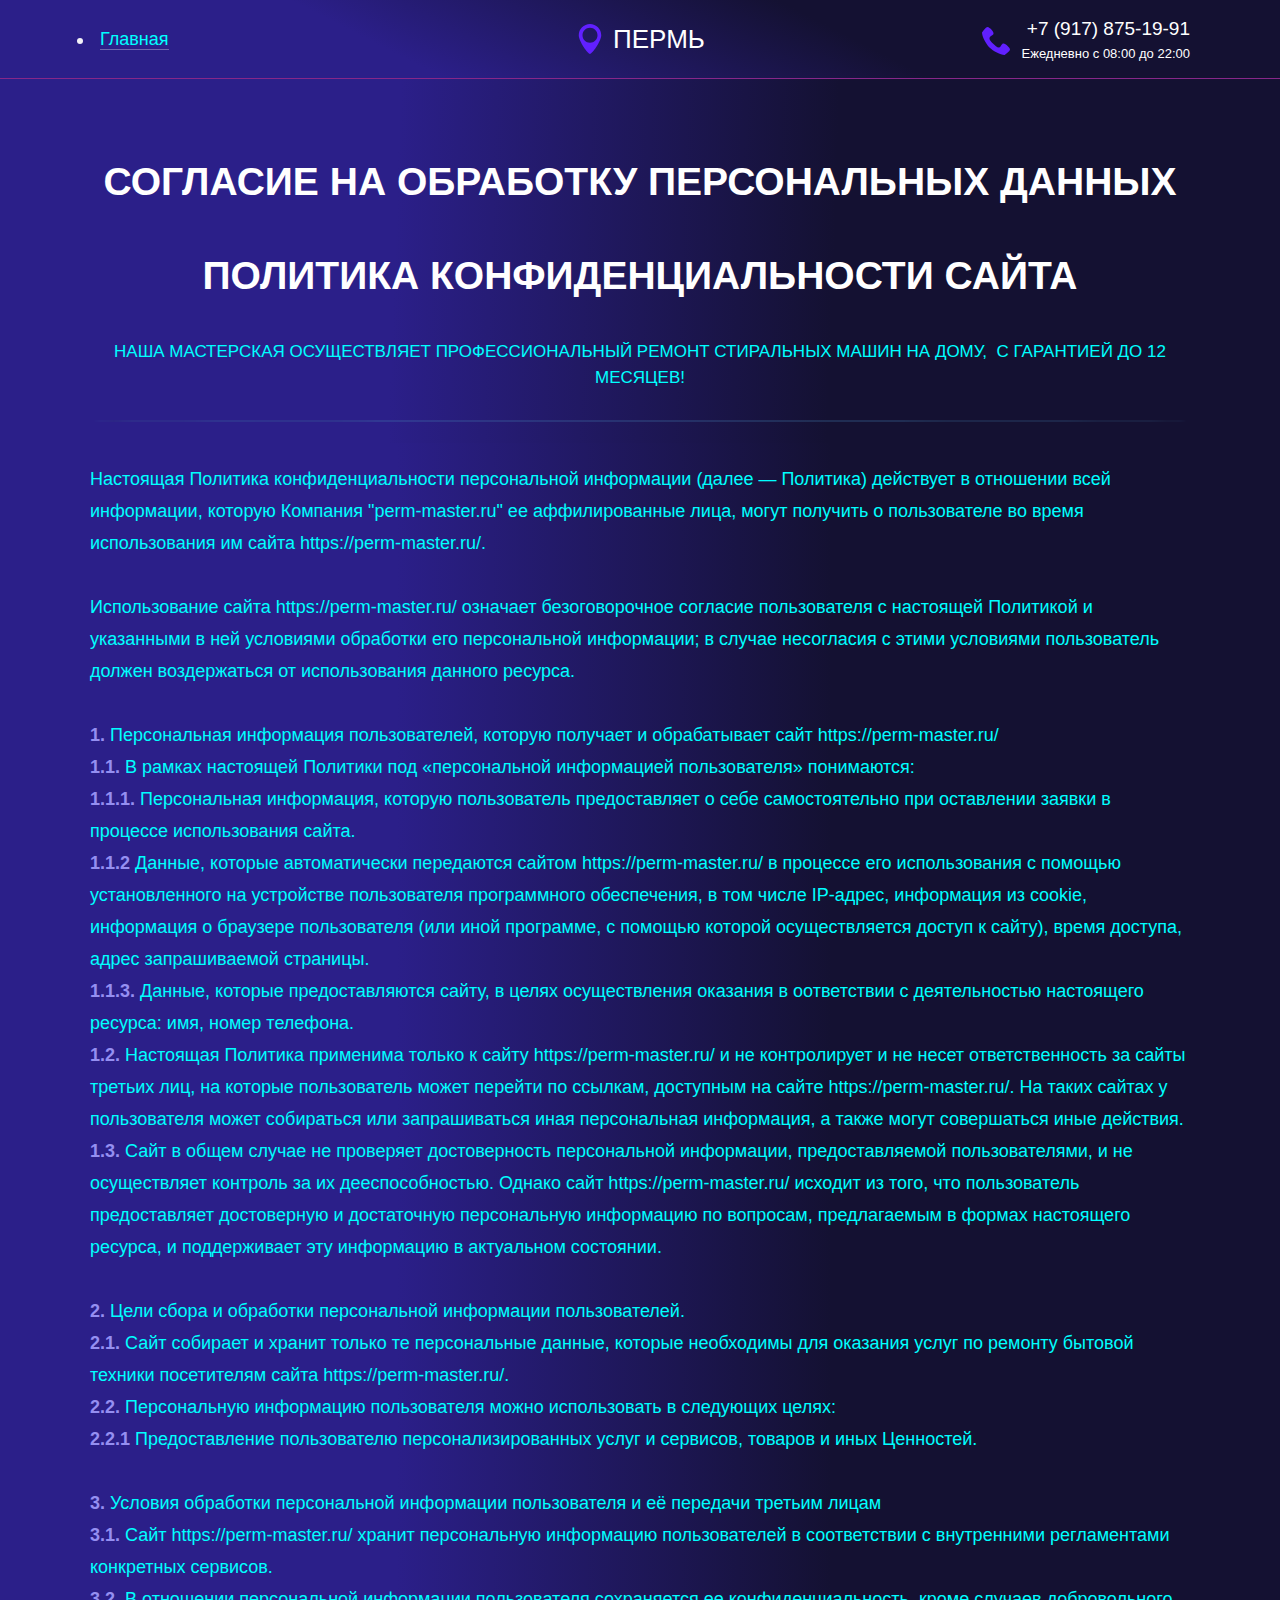
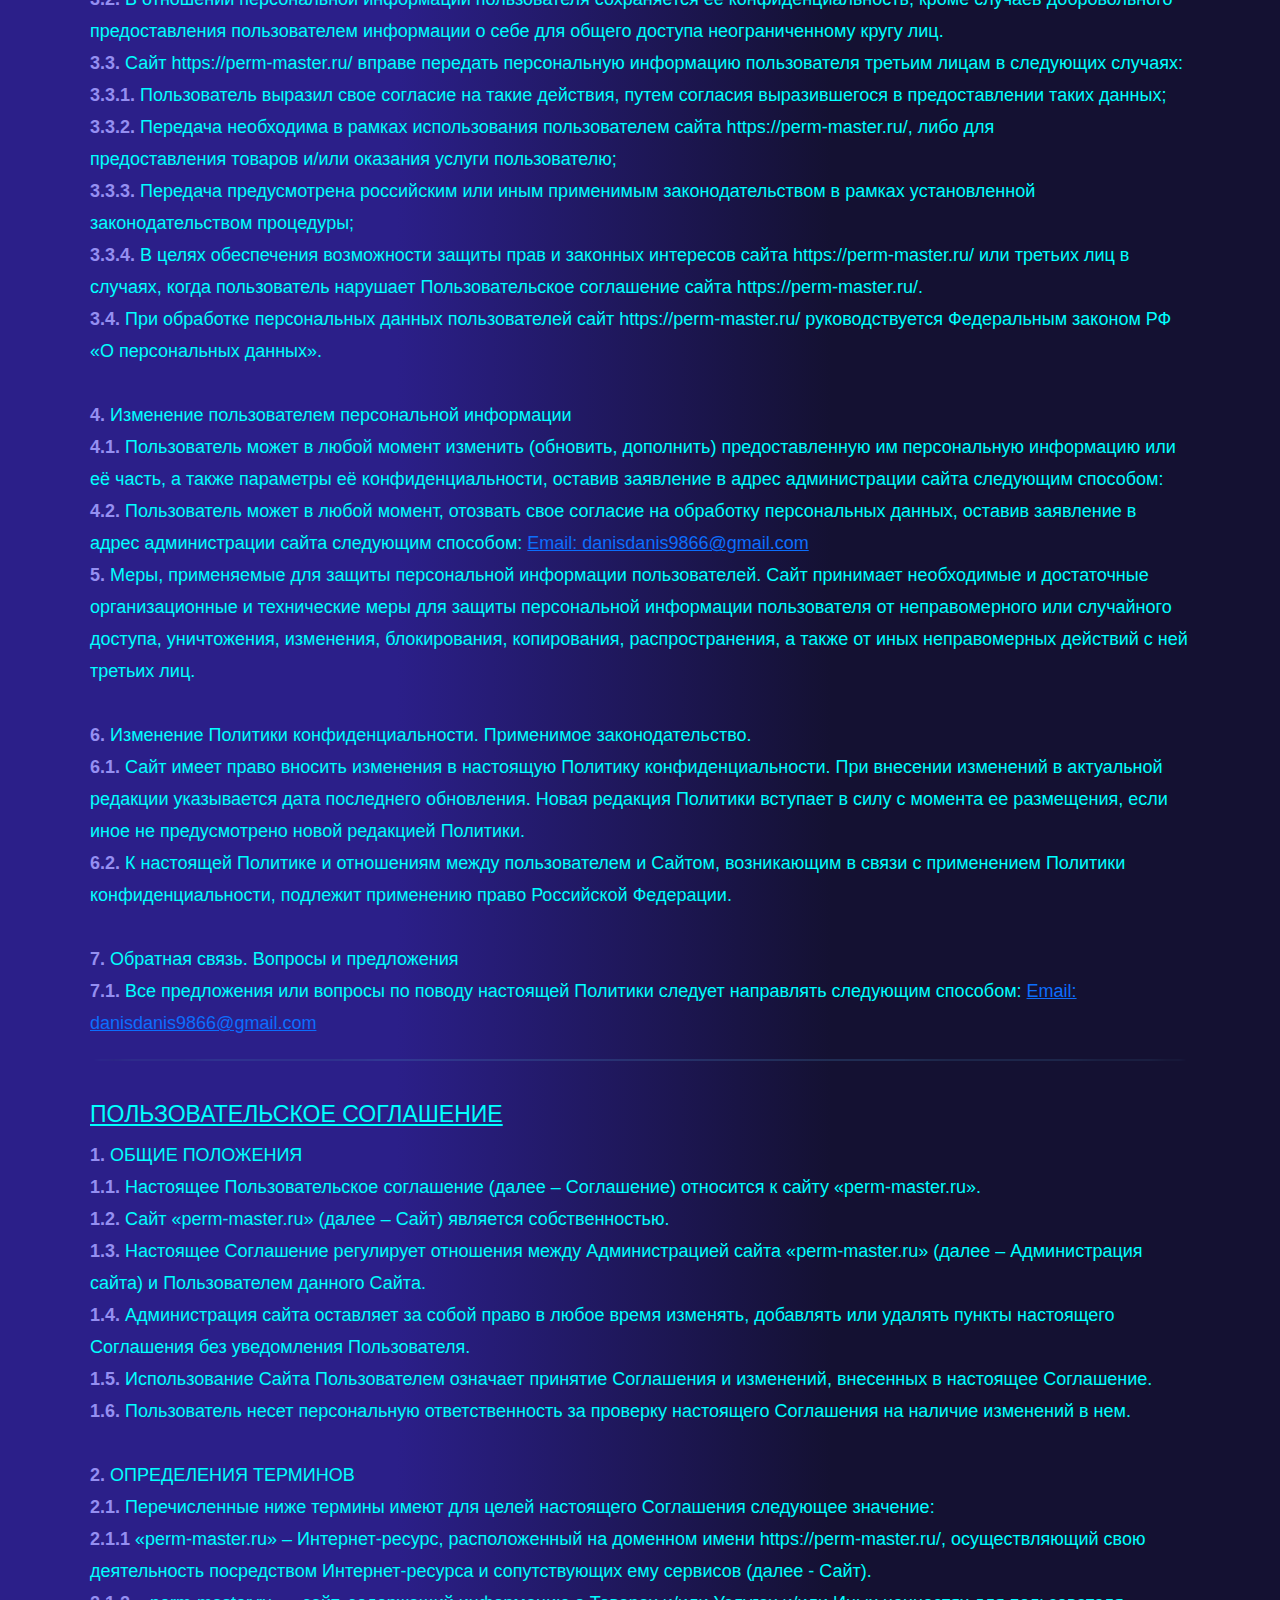
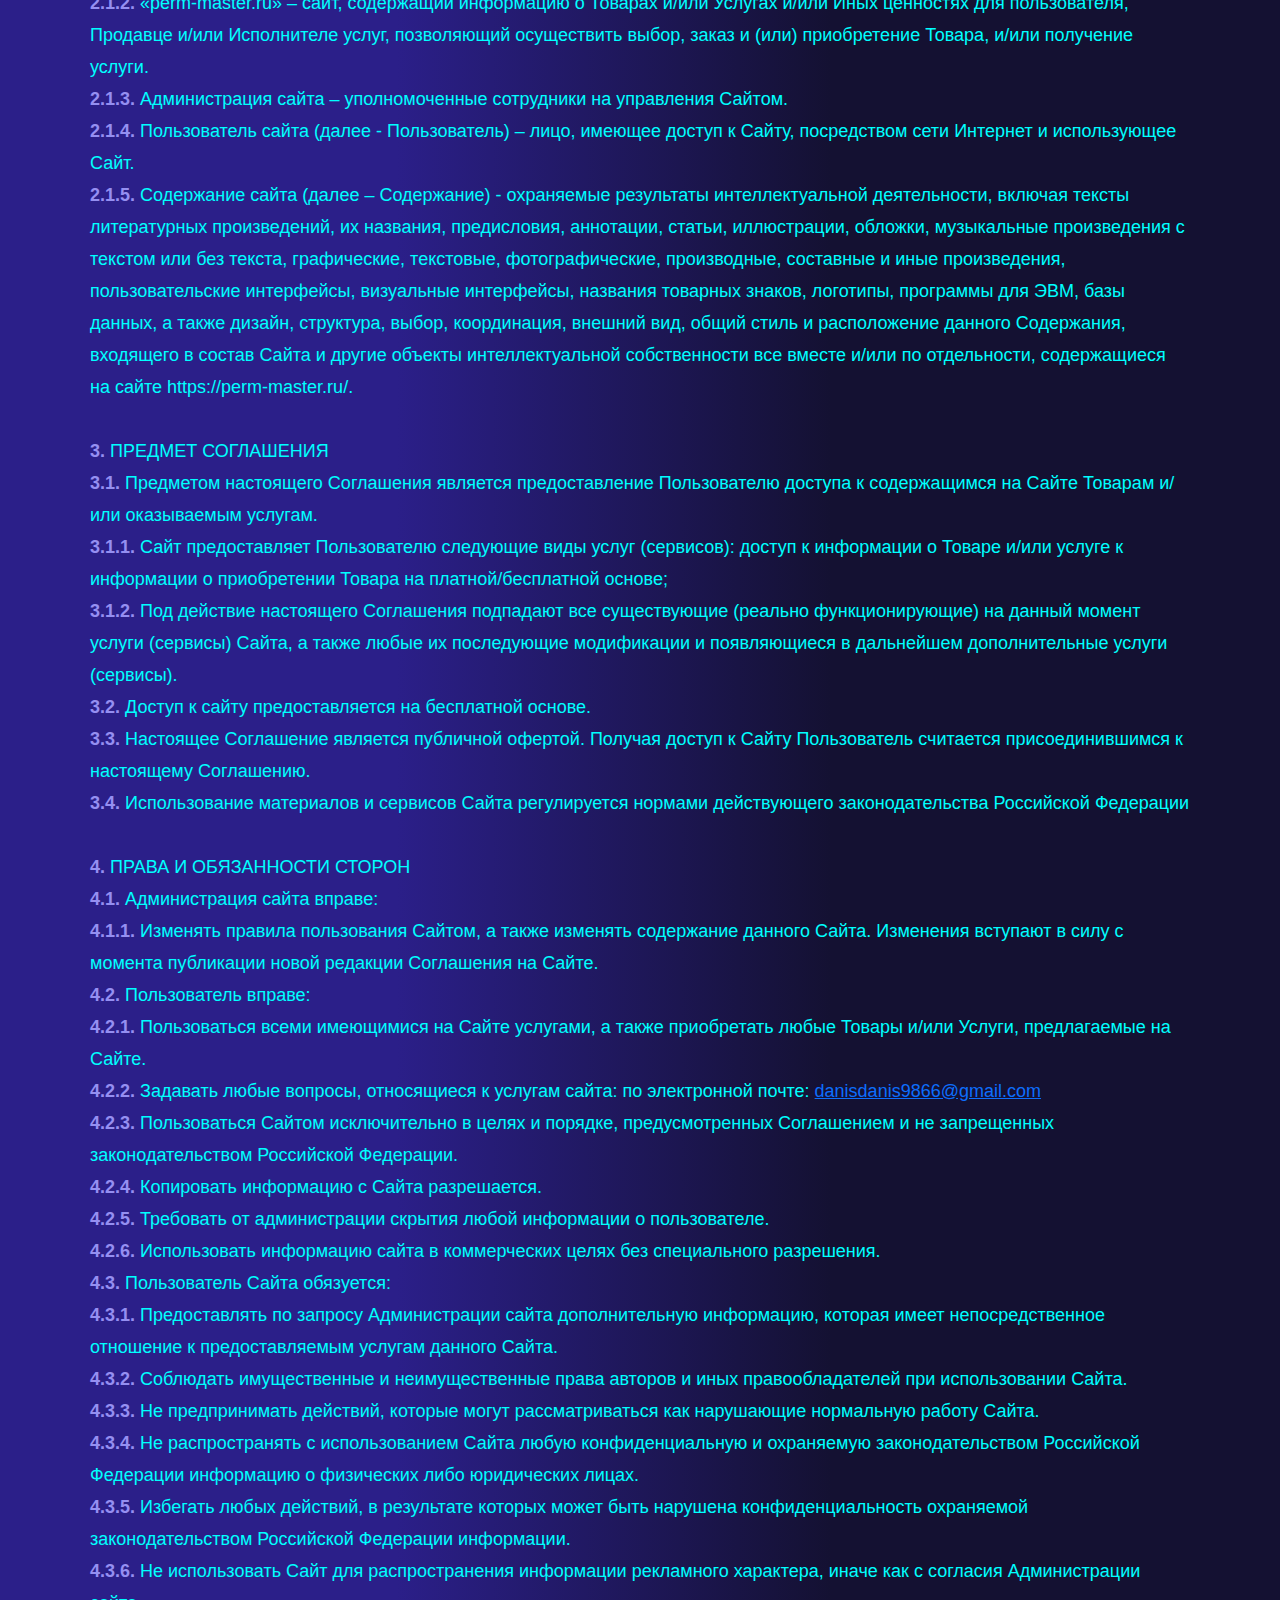
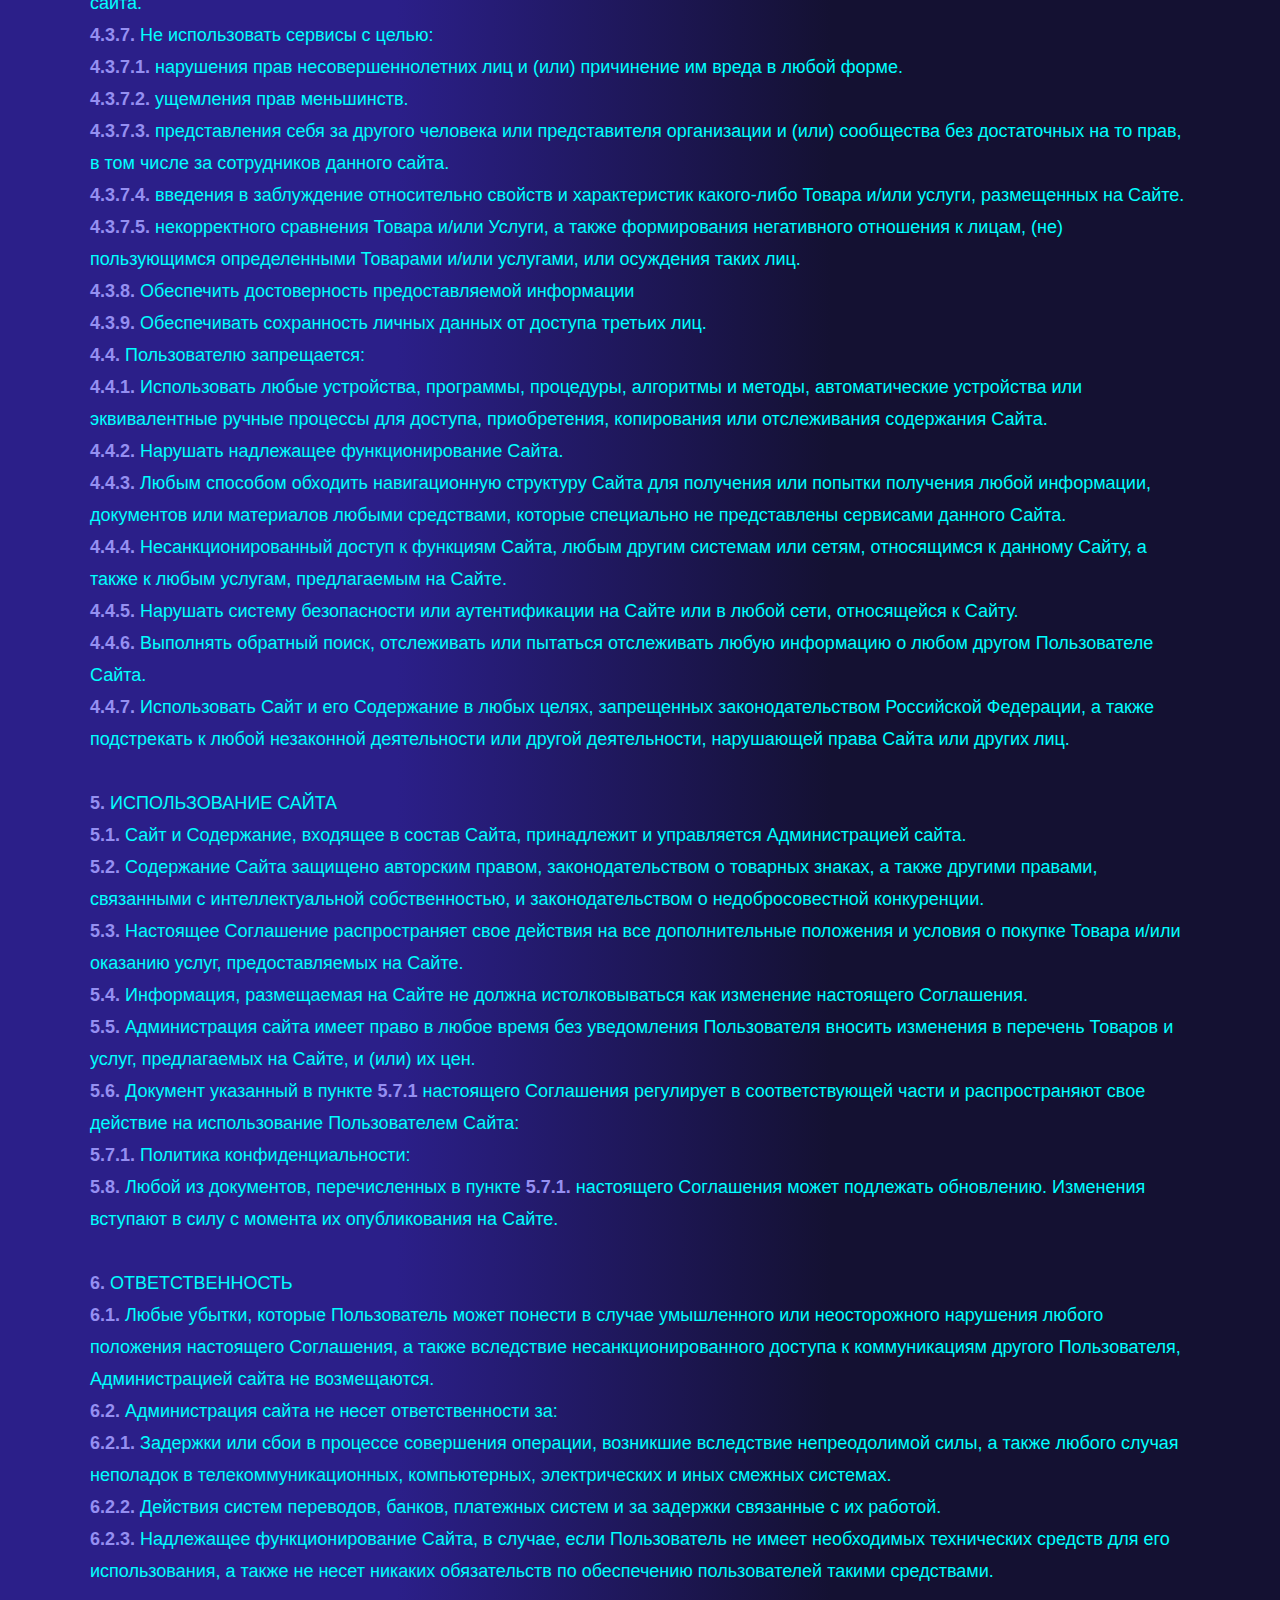
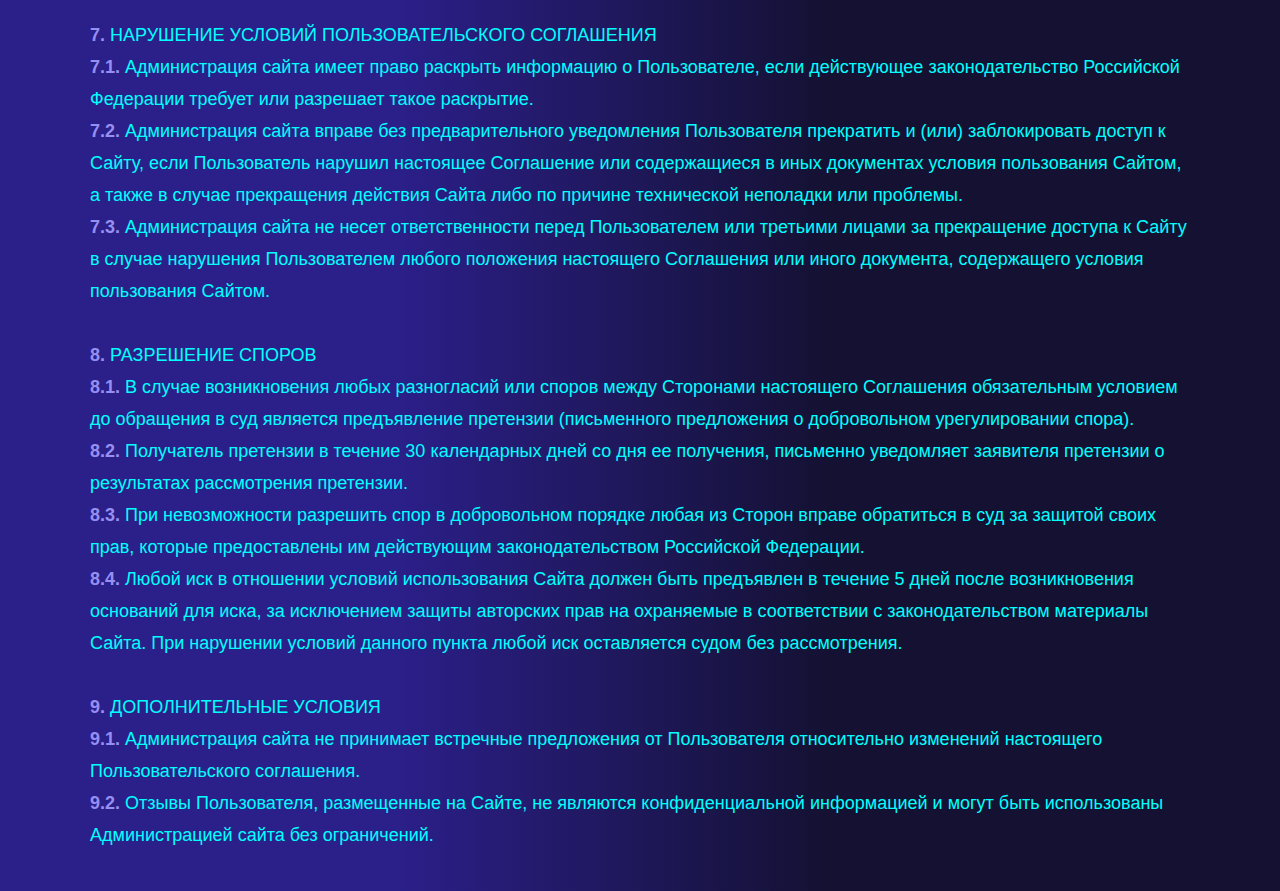
<file: policy.html>
<!DOCTYPE html>
<html lang="ru">

<head>
    <meta charset="UTF-8">
    <meta http-equiv="X-UA-Compatible" content="IE=edge">
    <meta name="viewport" content="width=device-width,initial-scale=1">
    <link rel="apple-touch-icon" sizes="57x57" href="icon/favicon/apple-icon-57x57.webp">
    <link rel="apple-touch-icon" sizes="60x60" href="icon/favicon//apple-icon-60x60.webp">
    <link rel="apple-touch-icon" sizes="72x72" href="icon/favicon//apple-icon-72x72.webp">
    <link rel="apple-touch-icon" sizes="76x76" href="icon/favicon//apple-icon-76x76.webp">
    <link rel="apple-touch-icon" sizes="114x114" href="icon/favicon//apple-icon-114x114.webp">
    <link rel="apple-touch-icon" sizes="120x120" href="icon/favicon//apple-icon-120x120.webp">
    <link rel="apple-touch-icon" sizes="144x144" href="icon/favicon//apple-icon-144x144.webp">
    <link rel="apple-touch-icon" sizes="152x152" href="icon/favicon//apple-icon-152x152.webp">
    <link rel="apple-touch-icon" sizes="180x180" href="icon/favicon//apple-icon-180x180.webp">
    <link rel="icon" type="image/png" sizes="192x192" href="icon/favicon//android-icon-192x192.webp">
    <link rel="icon" type="image/png" sizes="32x32" href="icon/favicon//favicon-32x32.webp">
    <link rel="icon" type="image/png" sizes="96x96" href="icon/favicon//favicon-96x96.webp">
    <link rel="icon" type="image/png" sizes="16x16" href="icon/favicon//favicon-16x16.webp">
    <link rel="manifest" href="icon/favicon//manifest.json">
    <meta name="msapplication-TileColor" content="#ffffff">
    <meta name="msapplication-TileImage" content="icon/favicon//ms-icon-144x144.webp">
    <meta name="theme-color" content="#ffffff">
    <title>Policy</title>
    <link rel="stylesheet" href="css/style.min.css">
</head>

<body>
    <header class="confidi">
        <nav>
            <div class="container">
                <div class="confidi__inner">
                    <ul class="confidi__menu">
                        <li><a href="index.html">Главная</a></li>
                    </ul>
                    <div class="confidi__navig">
                        <ul class="confidi__list"><img src="icon/header/address-icon.svg" alt="address">
                            <li class="confidi__subtitle">
                                <p>Пермь</p>
                            </li>
                        </ul>
                    </div>
                    <div class="confidi__contacts"><img src="icon/header/phone-icon.svg" alt="phone"> <a
                            href="tel:+79178751991" class="confidi__phone">+7 (917) 875-19-91</a>
                        <div class="confidi__address">Ежедневно с 08:00 до 22:00</div>
                    </div>
                </div>
            </div>
        </nav>
    </header>
    <section class="policy">
        <div class="container">
            <div class="policy__promo">
                <div class="policy__wrapper">
                    <h1 class="policy__header">Согласие на обработку персональных данных<br><br>Политика
                        конфиденциальности сайта</h1>
                    <h2 class="policy__subheader">Наша мастерская осуществляет профессиональный ремонт стиральных машин
                        на дому,&nbsp; с гарантией до 12 месяцев!</h2>
                </div>
            </div>
            <hr>
        </div>
    </section>
    <section class="info">
        <div class="container">
            <p class="info__font">Настоящая Политика конфиденциальности персональной информации (далее — Политика)
                действует в отношении всей информации, которую Компания "perm-master.ru" ее аффилированные лица, могут
                получить о пользователе во время использования им сайта https://perm-master.ru/.<br><br>Использование
                сайта https://perm-master.ru/ означает безоговорочное согласие пользователя с настоящей Политикой и
                указанными в ней условиями обработки его персональной информации; в случае несогласия с этими условиями
                пользователь должен воздержаться от использования данного ресурса.<br><br><b>1.</b> Персональная
                информация пользователей, которую получает и обрабатывает сайт https://perm-master.ru/<br><b>1.1.</b> В
                рамках настоящей Политики под «персональной информацией пользователя» понимаются:<br><b>1.1.1.</b>
                Персональная информация, которую пользователь предоставляет о себе самостоятельно при оставлении заявки
                в процессе использования сайта.<br><b>1.1.2</b> Данные, которые автоматически передаются сайтом
                https://perm-master.ru/ в процессе его использования с помощью установленного на устройстве пользователя
                программного обеспечения, в том числе IP-адрес, информация из cookie, информация о браузере пользователя
                (или иной программе, с помощью которой осуществляется доступ к сайту), время доступа, адрес
                запрашиваемой страницы.<br><b>1.1.3.</b> Данные, которые предоставляются сайту, в целях осуществления
                оказания в оответствии с деятельностью настоящего ресурса: имя, номер телефона.<br><b>1.2.</b> Настоящая
                Политика применима только к сайту https://perm-master.ru/ и не контролирует и не несет ответственность
                за сайты третьих лиц, на которые пользователь может перейти по ссылкам, доступным на сайте
                https://perm-master.ru/. На таких сайтах у пользователя может собираться или запрашиваться иная
                персональная информация, а также могут совершаться иные действия.<br><b>1.3.</b> Сайт в общем случае не
                проверяет достоверность персональной информации, предоставляемой пользователями, и не осуществляет
                контроль за их дееспособностью. Однако сайт https://perm-master.ru/ исходит из того, что пользователь
                предоставляет достоверную и достаточную персональную информацию по вопросам, предлагаемым в формах
                настоящего ресурса, и поддерживает эту информацию в актуальном состоянии.<br><br><b>2.</b> Цели сбора и
                обработки персональной информации пользователей.<br><b>2.1.</b> Сайт собирает и хранит только те
                персональные данные, которые необходимы для оказания услуг по ремонту бытовой техники посетителям сайта
                https://perm-master.ru/.<br><b>2.2.</b> Персональную информацию пользователя можно использовать в
                следующих целях:<br><b>2.2.1</b> Предоставление пользователю персонализированных услуг и сервисов,
                товаров и иных Ценностей.<br><br><b>3.</b> Условия обработки персональной информации пользователя и её
                передачи третьим лицам<br><b>3.1.</b> Сайт https://perm-master.ru/ хранит персональную информацию
                пользователей в соответствии с внутренними регламентами конкретных сервисов.<br><b>3.2.</b> В отношении
                персональной информации пользователя сохраняется ее конфиденциальность, кроме случаев добровольного
                предоставления пользователем информации о себе для общего доступа неограниченному кругу
                лиц.<br><b>3.3.</b> Сайт https://perm-master.ru/ вправе передать персональную информацию пользователя
                третьим лицам в следующих случаях:<br><b>3.3.1.</b> Пользователь выразил свое согласие на такие
                действия, путем согласия выразившегося в предоставлении таких данных;<br><b>3.3.2.</b> Передача
                необходима в рамках использования пользователем сайта https://perm-master.ru/, либо
                для<br>предоставления товаров и/или оказания услуги пользователю;<br><b>3.3.3.</b> Передача
                предусмотрена российским или иным применимым законодательством в рамках установленной законодательством
                процедуры;<br><b>3.3.4.</b> В целях обеспечения возможности защиты прав и законных интересов сайта
                https://perm-master.ru/ или третьих лиц в случаях, когда пользователь нарушает Пользовательское
                соглашение сайта https://perm-master.ru/.<br><b>3.4.</b> При обработке персональных данных пользователей
                сайт https://perm-master.ru/ руководствуется Федеральным законом РФ «О персональных
                данных».<br><br><b>4.</b> Изменение пользователем персональной информации<br><b>4.1.</b> Пользователь
                может в любой момент изменить (обновить, дополнить) предоставленную им персональную информацию или её
                часть, а также параметры её конфиденциальности, оставив заявление в адрес администрации сайта следующим
                способом:<br><b>4.2.</b> Пользователь может в любой момент, отозвать свое согласие на обработку
                персональных данных, оставив заявление в адрес администрации сайта следующим способом: <a
                    href="mailto:danisdanis9866@gmail.com" target="_blank">Email:
                    danisdanis9866@gmail.com</a><br><b>5.</b> Меры, применяемые для защиты персональной информации
                пользователей. Сайт принимает необходимые и достаточные организационные и технические меры для защиты
                персональной информации пользователя от неправомерного или случайного доступа, уничтожения, изменения,
                блокирования, копирования, распространения, а также от иных неправомерных действий с ней третьих
                лиц.<br><br><b>6.</b> Изменение Политики конфиденциальности. Применимое законодательство.<br><b>6.1.</b>
                Сайт имеет право вносить изменения в настоящую Политику конфиденциальности. При внесении изменений в
                актуальной редакции указывается дата последнего обновления. Новая редакция Политики вступает в силу с
                момента ее размещения, если иное не предусмотрено новой редакцией Политики.<br><b>6.2.</b> К настоящей
                Политике и отношениям между пользователем и Сайтом, возникающим в связи с применением Политики
                конфиденциальности, подлежит применению право Российской Федерации.<br><br><b>7.</b> Обратная связь.
                Вопросы и предложения<br><b>7.1.</b> Все предложения или вопросы по поводу настоящей Политики следует
                направлять следующим способом: <a href="mailto:danisdanis9866@gmail.com" target="_blank">Email:
                    danisdanis9866@gmail.com</a></p>
            <hr><br>
            <h4 class="info__title">ПОЛЬЗОВАТЕЛЬСКОЕ СОГЛАШЕНИЕ</h4>
            <p class="info__font"><b>1.</b> ОБЩИЕ ПОЛОЖЕНИЯ<br><b>1.1.</b> Настоящее Пользовательское соглашение (далее
                – Соглашение) относится к сайту «perm-master.ru».<br><b>1.2.</b> Сайт «perm-master.ru» (далее – Сайт)
                является собственностью.<br><b>1.3.</b> Настоящее Соглашение регулирует отношения между Администрацией
                сайта «perm-master.ru» (далее – Администрация сайта) и Пользователем данного Сайта.<br><b>1.4.</b>
                Администрация сайта оставляет за собой право в любое время изменять, добавлять или удалять пункты
                настоящего Соглашения без уведомления Пользователя.<br><b>1.5.</b> Использование Сайта Пользователем
                означает принятие Соглашения и изменений, внесенных в настоящее Соглашение.<br><b>1.6.</b> Пользователь
                несет персональную ответственность за проверку настоящего Соглашения на наличие изменений в
                нем.<br><br><b>2.</b> ОПРЕДЕЛЕНИЯ ТЕРМИНОВ<br><b>2.1.</b> Перечисленные ниже термины имеют для целей
                настоящего Соглашения следующее значение:<br><b>2.1.1</b> «perm-master.ru» – Интернет-ресурс,
                расположенный на доменном имени https://perm-master.ru/, осуществляющий свою деятельность посредством
                Интернет-ресурса и сопутствующих ему сервисов (далее - Сайт).<br><b>2.1.2.</b> «perm-master.ru» – сайт,
                содержащий информацию о Товарах и/или Услугах и/или Иных ценностях для пользователя, Продавце и/или
                Исполнителе услуг, позволяющий осуществить выбор, заказ и (или) приобретение Товара, и/или получение
                услуги.<br><b>2.1.3.</b> Администрация сайта – уполномоченные сотрудники на управления
                Сайтом.<br><b>2.1.4.</b> Пользователь сайта (далее - Пользователь) – лицо, имеющее доступ к Сайту,
                посредством сети Интернет и использующее Сайт.<br><b>2.1.5.</b> Содержание сайта (далее – Содержание) -
                охраняемые результаты интеллектуальной деятельности, включая тексты литературных произведений, их
                названия, предисловия, аннотации, статьи, иллюстрации, обложки, музыкальные произведения с текстом или
                без текста, графические, текстовые, фотографические, производные, составные и иные произведения,
                пользовательские интерфейсы, визуальные интерфейсы, названия товарных знаков, логотипы, программы для
                ЭВМ, базы данных, а также дизайн, структура, выбор, координация, внешний вид, общий стиль и расположение
                данного Содержания, входящего в состав Сайта и другие объекты интеллектуальной собственности все вместе
                и/или по отдельности, содержащиеся на сайте https://perm-master.ru/.<br><br><b>3.</b> ПРЕДМЕТ
                СОГЛАШЕНИЯ<br><b>3.1.</b> Предметом настоящего Соглашения является предоставление Пользователю доступа к
                содержащимся на Сайте Товарам и/или оказываемым услугам.<br><b>3.1.1.</b> Сайт предоставляет
                Пользователю следующие виды услуг (сервисов): доступ к информации о Товаре и/или услуге к информации о
                приобретении Товара на платной/бесплатной основе;<br><b>3.1.2.</b> Под действие настоящего Соглашения
                подпадают все существующие (реально функционирующие) на данный момент услуги (сервисы) Сайта, а также
                любые их последующие модификации и появляющиеся в дальнейшем дополнительные услуги
                (сервисы).<br><b>3.2.</b> Доступ к сайту предоставляется на бесплатной основе.<br><b>3.3.</b> Настоящее
                Соглашение является публичной офертой. Получая доступ к Сайту Пользователь считается присоединившимся к
                настоящему Соглашению.<br><b>3.4.</b> Использование материалов и сервисов Сайта регулируется нормами
                действующего законодательства Российской Федерации<br><br><b>4.</b> ПРАВА И ОБЯЗАННОСТИ
                СТОРОН<br><b>4.1.</b> Администрация сайта вправе:<br><b>4.1.1.</b> Изменять правила пользования Сайтом,
                а также изменять содержание данного Сайта. Изменения вступают в силу с момента публикации новой редакции
                Соглашения на Сайте.<br><b>4.2.</b> Пользователь вправе:<br><b>4.2.1.</b> Пользоваться всеми имеющимися
                на Сайте услугами, а также приобретать любые Товары и/или Услуги, предлагаемые на
                Сайте.<br><b>4.2.2.</b> Задавать любые вопросы, относящиеся к услугам сайта: по электронной почте: <a
                    href="mailto:danisdanis9866@gmail.com" target="_blank">danisdanis9866@gmail.com</a><br><b>4.2.3.</b>
                Пользоваться Сайтом исключительно в целях и порядке, предусмотренных Соглашением и не запрещенных
                законодательством Российской Федерации.<br><b>4.2.4.</b> Копировать информацию с Сайта
                разрешается.<br><b>4.2.5.</b> Требовать от администрации скрытия любой информации о
                пользователе.<br><b>4.2.6.</b> Использовать информацию сайта в коммерческих целях без специального
                разрешения.<br><b>4.3.</b> Пользователь Сайта обязуется:<br><b>4.3.1.</b> Предоставлять по запросу
                Администрации сайта дополнительную информацию, которая имеет непосредственное отношение к
                предоставляемым услугам данного Сайта.<br><b>4.3.2.</b> Соблюдать имущественные и неимущественные права
                авторов и иных правообладателей при использовании Сайта.<br><b>4.3.3.</b> Не предпринимать действий,
                которые могут рассматриваться как нарушающие нормальную работу Сайта.<br><b>4.3.4.</b> Не распространять
                с использованием Сайта любую конфиденциальную и охраняемую законодательством Российской Федерации
                информацию о физических либо юридических лицах.<br><b>4.3.5.</b> Избегать любых действий, в результате
                которых может быть нарушена конфиденциальность охраняемой законодательством Российской Федерации
                информации.<br><b>4.3.6.</b> Не использовать Сайт для распространения информации рекламного характера,
                иначе как с согласия Администрации сайта.<br><b>4.3.7.</b> Не использовать сервисы с
                целью:<br><b>4.3.7.1.</b> нарушения прав несовершеннолетних лиц и (или) причинение им вреда в любой
                форме.<br><b>4.3.7.2.</b> ущемления прав меньшинств.<br><b>4.3.7.3.</b> представления себя за другого
                человека или представителя организации и (или) сообщества без достаточных на то прав, в том числе за
                сотрудников данного сайта.<br><b>4.3.7.4.</b> введения в заблуждение относительно свойств и
                характеристик какого-либо Товара и/или услуги, размещенных на Сайте.<br><b>4.3.7.5.</b> некорректного
                сравнения Товара и/или Услуги, а также формирования негативного отношения к лицам, (не) пользующимся
                определенными Товарами и/или услугами, или осуждения таких лиц.<br><b>4.3.8.</b> Обеспечить
                достоверность предоставляемой информации<br><b>4.3.9.</b> Обеспечивать сохранность личных данных от
                доступа третьих лиц.<br><b>4.4.</b> Пользователю запрещается:<br><b>4.4.1.</b> Использовать любые
                устройства, программы, процедуры, алгоритмы и методы, автоматические устройства или эквивалентные ручные
                процессы для доступа, приобретения, копирования или отслеживания содержания Сайта.<br><b>4.4.2.</b>
                Нарушать надлежащее функционирование Сайта.<br><b>4.4.3.</b> Любым способом обходить навигационную
                структуру Сайта для получения или попытки получения любой информации, документов или материалов любыми
                средствами, которые специально не представлены сервисами данного Сайта.<br><b>4.4.4.</b>
                Несанкционированный доступ к функциям Сайта, любым другим системам или сетям, относящимся к данному
                Сайту, а также к любым услугам, предлагаемым на Сайте.<br><b>4.4.5.</b> Нарушать систему безопасности
                или аутентификации на Сайте или в любой сети, относящейся к Сайту.<br><b>4.4.6.</b> Выполнять обратный
                поиск, отслеживать или пытаться отслеживать любую информацию о любом другом Пользователе
                Сайта.<br><b>4.4.7.</b> Использовать Сайт и его Содержание в любых целях, запрещенных законодательством
                Российской Федерации, а также подстрекать к любой незаконной деятельности или другой деятельности,
                нарушающей права Сайта или других лиц.<br><br><b>5.</b> ИСПОЛЬЗОВАНИЕ САЙТА<br><b>5.1.</b> Сайт и
                Содержание, входящее в состав Сайта, принадлежит и управляется Администрацией сайта.<br><b>5.2.</b>
                Содержание Сайта защищено авторским правом, законодательством о товарных знаках, а также другими
                правами, связанными с интеллектуальной собственностью, и законодательством о недобросовестной
                конкуренции.<br><b>5.3.</b> Настоящее Соглашение распространяет свое действия на все дополнительные
                положения и условия о покупке Товара и/или оказанию услуг, предоставляемых на Сайте.<br><b>5.4.</b>
                Информация, размещаемая на Сайте не должна истолковываться как изменение настоящего
                Соглашения.<br><b>5.5.</b> Администрация сайта имеет право в любое время без уведомления Пользователя
                вносить изменения в перечень Товаров и услуг, предлагаемых на Сайте, и (или) их цен.<br><b>5.6.</b>
                Документ указанный в пункте&nbsp;<b>5.7.1</b> настоящего Соглашения регулирует в соответствующей части и
                распространяют свое действие на использование Пользователем Сайта:<br><b>5.7.1.</b> Политика
                конфиденциальности:<br><b>5.8.</b> Любой из документов, перечисленных в пункте&nbsp;<b>5.7.1.</b>
                настоящего Соглашения может подлежать обновлению. Изменения вступают в силу с момента их опубликования
                на Сайте.<br><br><b>6.</b> ОТВЕТСТВЕННОСТЬ<br><b>6.1.</b> Любые убытки, которые Пользователь может
                понести в случае умышленного или неосторожного нарушения любого положения настоящего Соглашения, а также
                вследствие несанкционированного доступа к коммуникациям другого Пользователя, Администрацией сайта не
                возмещаются.<br><b>6.2.</b> Администрация сайта не несет ответственности за:<br><b>6.2.1.</b> Задержки
                или сбои в процессе совершения операции, возникшие вследствие непреодолимой силы, а также любого случая
                неполадок в телекоммуникационных, компьютерных, электрических и иных смежных системах.<br><b>6.2.2.</b>
                Действия систем переводов, банков, платежных систем и за задержки связанные с их
                работой.<br><b>6.2.3.</b> Надлежащее функционирование Сайта, в случае, если Пользователь не имеет
                необходимых технических средств для его использования, а также не несет никаких обязательств по
                обеспечению пользователей такими средствами.<br><br><b>7.</b> НАРУШЕНИЕ УСЛОВИЙ ПОЛЬЗОВАТЕЛЬСКОГО
                СОГЛАШЕНИЯ<br><b>7.1.</b> Администрация сайта имеет право раскрыть информацию о Пользователе, если
                действующее законодательство Российской Федерации требует или разрешает такое раскрытие.<br><b>7.2.</b>
                Администрация сайта вправе без предварительного уведомления Пользователя прекратить и (или)
                заблокировать доступ к Сайту, если Пользователь нарушил настоящее Соглашение или содержащиеся в иных
                документах условия пользования Сайтом, а также в случае прекращения действия Сайта либо по причине
                технической неполадки или проблемы.<br><b>7.3.</b> Администрация сайта не несет ответственности перед
                Пользователем или третьими лицами за прекращение доступа к Сайту в случае нарушения Пользователем любого
                положения настоящего Соглашения или иного документа, содержащего условия пользования
                Сайтом.<br><br><b>8.</b> РАЗРЕШЕНИЕ СПОРОВ<br><b>8.1.</b> В случае возникновения любых разногласий или
                споров между Сторонами настоящего Соглашения обязательным условием до обращения в суд является
                предъявление претензии (письменного предложения о добровольном урегулировании спора).<br><b>8.2.</b>
                Получатель претензии в течение 30 календарных дней со дня ее получения, письменно уведомляет заявителя
                претензии о результатах рассмотрения претензии.<br><b>8.3.</b> При невозможности разрешить спор в
                добровольном порядке любая из Сторон вправе обратиться в суд за защитой своих прав, которые
                предоставлены им действующим законодательством Российской Федерации.<br><b>8.4.</b> Любой иск в
                отношении условий использования Сайта должен быть предъявлен в течение 5 дней после возникновения
                оснований для иска, за исключением защиты авторских прав на охраняемые в соответствии с
                законодательством материалы Сайта. При нарушении условий данного пункта любой иск оставляется судом без
                рассмотрения.<br><br><b>9.</b> ДОПОЛНИТЕЛЬНЫЕ УСЛОВИЯ<br><b>9.1.</b> Администрация сайта не принимает
                встречные предложения от Пользователя относительно изменений настоящего Пользовательского
                соглашения.<br><b>9.2.</b> Отзывы Пользователя, размещенные на Сайте, не являются конфиденциальной
                информацией и могут быть использованы Администрацией сайта без ограничений.</p>
        </div>
    </section>
</body>

</html>
</file>
